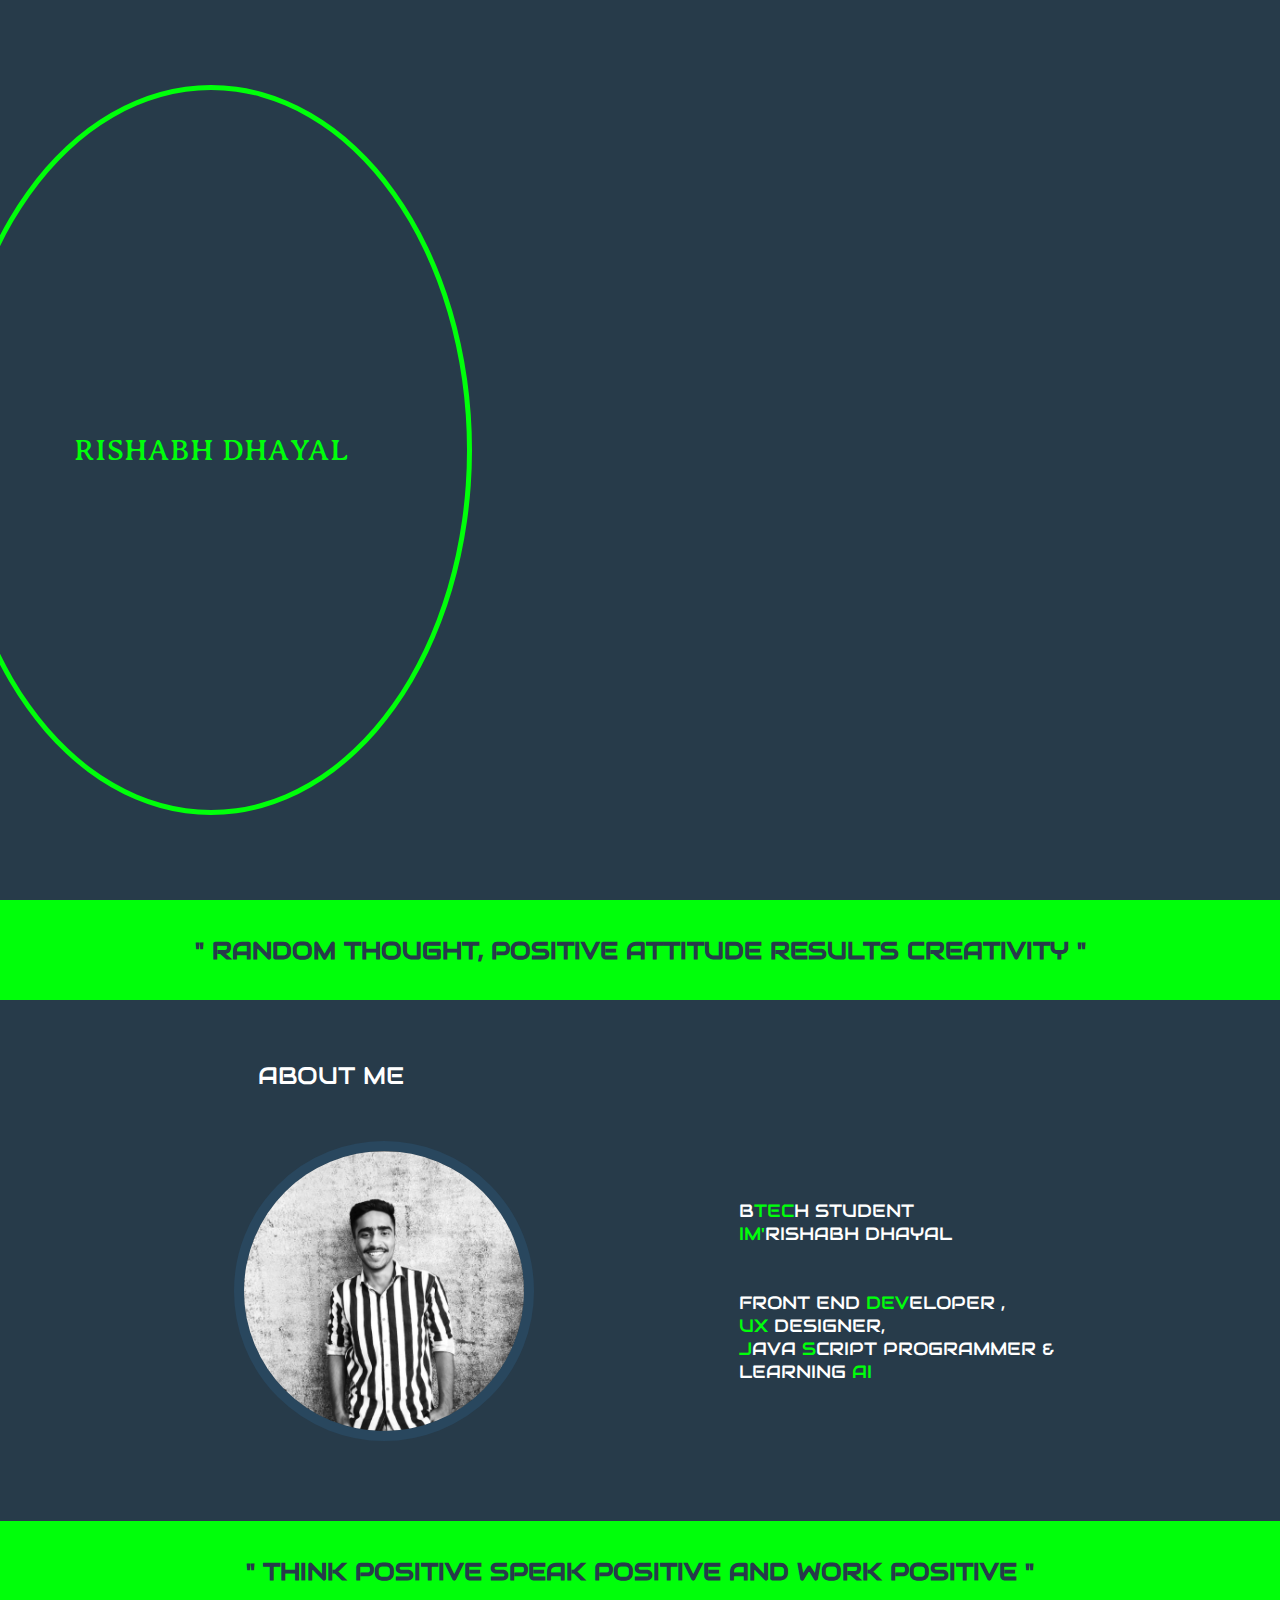
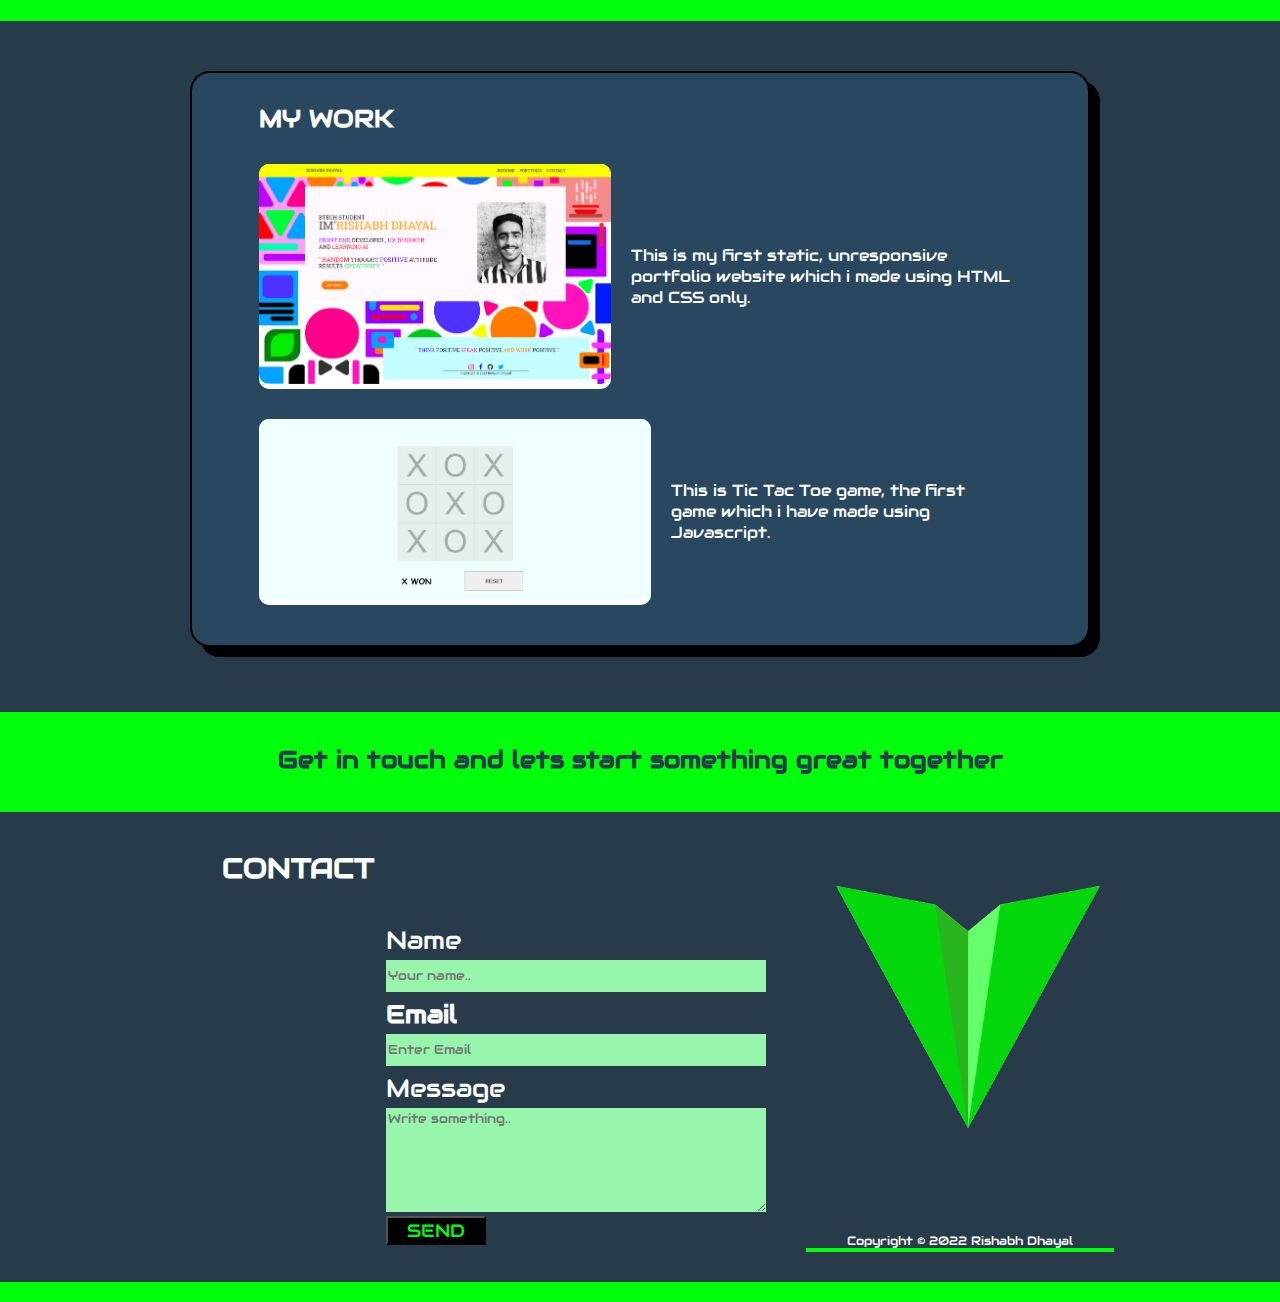
<file: index.html>
<!DOCTYPE html>
<html lang="en">

<head>
  <meta charset="UTF-8" />
  <meta http-equiv="X-UA-Compatible" content="IE=edge" />
  <meta name="viewport" content="width=device-width, initial-scale=1.0" />
  <link rel="shortcut icon" href="images/favicon-32x32.png" type="image/x-icon">
  <title>RISHABH DHAYAL</title>
  <link rel="stylesheet" href="styles.css" />
  <link rel="preconnect" href="https://fonts.googleapis.com" />
  <link rel="preconnect" href="https://fonts.gstatic.com" crossorigin />
  <link href="https://fonts.googleapis.com/css2?family=Audiowide&family=Averia+Serif+Libre:wght@300;400&display=swap"
    rel="stylesheet" />
</head>

<body>
  <!-- the intro page of my website -->
  <section class="intro_page" id="intro_page">
    <div class="intro_circle">
      <h3>RISHABH DHAYAL</h3>
    </div>
    <div class="two_circles">
      <div class="tc1"></div>
      <div class="tc2"></div>
    </div>
  </section>

  <!-- the about me of my website  -->
  <section class="aboutMe">
    <div class="aboutMe_quote">
      <h4>" RANDOM THOUGHT, POSITIVE ATTITUDE RESULTS CREATIVITY "</h4>
    </div>
    <div class="aboutMe_box">
      <div class="aboutMe_box1">
        <div class="aM_heading">ABOUT ME</div>
        <div class="aM_pic_para">
          <div class="aM_pic">
            <img src="images/rishabh dhayal.png" alt="Rishabh dhayal" />
          </div>
          <div class="aM_para">
            <p>
              <span style="font-size: 18px">B<span style="color: #00ff0a">TEC</span>H STUDENT</span>
              <br />
              <span style="color: #00ff0a">IM'</span>RISHABH DHAYAL <br />
              <br />
              <br />
              FRONT END <span style="color: #00ff0a">DEV</span>ELOPER ,<br />
              <span style="color: #00ff0a">UX</span> DESIGNER,<br />
              <span style="color: #00ff0a">J</span>AVA
              <span style="color: #00ff0a">S</span>CRIPT PROGRAMMER & <br />
              LEARNING <span style="color: #00ff0a">AI</span> <br />
            </p>
          </div>
        </div>
      </div>
    </div>
  </section>

  <!-- the my work of my website -->
  <section class="myWork">
    <div class="myWork_Quote">
      <h4>" THINK POSITIVE SPEAK POSITIVE AND WORK POSITIVE "</h4>
    </div>
    <div class="myWork_box">
      <div class="myW_box1">
        <div class="myW_inner_box">
          <div class="myW_heading">
            <h4>MY WORK</h4>
          </div>
          <div class="myW_work_box">
            <div class="myW_work_box1">
              <div class="my_w_b_box">
                <a href="https://rishabhdhayal2.w3spaces.com/" target="_blank"><img
                    src="images/rishabh first website.png" alt="" style="border-radius: 10px" /></a>
              </div>
              <div class="my_w_b_para">
                <p>
                  This is my first static, unresponsive portfolio website
                  which i made using HTML and CSS only.
                </p>
              </div>
            </div>
            <div class="myW_work_box1">
              <div class="my_w_b_box">
                <a href="other links/tic tac toe/index.html" target="_blank"><img src="images/tic tac toe.png" alt=""
                    style="border-radius: 10px" /></a>
              </div>
              <div class="my_w_b_para">
                <p>
                  This is Tic Tac Toe game, the first game which i have made
                  using Javascript.
                </p>
              </div>
            </div>


          </div>
        </div>
      </div>
    </div>
  </section>

  <!-- the last section of contact -->
  <section class="contact">
    <div class="con_quote">
      <h4>Get in touch and lets start something great together</h4>
    </div>
    <div class="contact_box">
      <div class="con_head">
        <div class="con_heading">
          <h3>CONTACT</h3>
        </div>
        <!-- <div class="con_circle"></div> -->
      </div>
      <div class="con_form">
        <form action="https://formsubmit.co/dhayal30r@gmail.com" method="POST">
          <label for="fname " class="space">Name</label>
          <input type="text" id="fname" name="name" placeholder="Your name.." class="space" />
          <label for="email" class="space"><b>Email</b></label>
          <input type="text" placeholder="Enter Email" name="email" id="email" required class="space" />
          <label for="subject" class="space">Message</label>
          <textarea id="subject" name="subject" placeholder="Write something.." style="height: 100px"
            class="space"></textarea>
          <input type="submit" value="SEND" class="space submit_btn" />
          <input type="hidden" name="_captcha" value="false">
          <input type="hidden" name="_next" value="https://rishabhdhayal.github.io/RishabhDhayal_portfolio/thankYouPage.html">
        </form>
      </div>
      <div class="con_plane">
        <div class="cp_img">
          <img src="images/Screenshot 2022-07-27 144611.png" alt="" />
        </div>
        <div class="copyright">Copyright © 2022 Rishabh Dhayal</div>
      </div>
    </div>
  </section>
  <footer></footer>
  <script src="/script.js"></script>
</body>

</html>
</file>
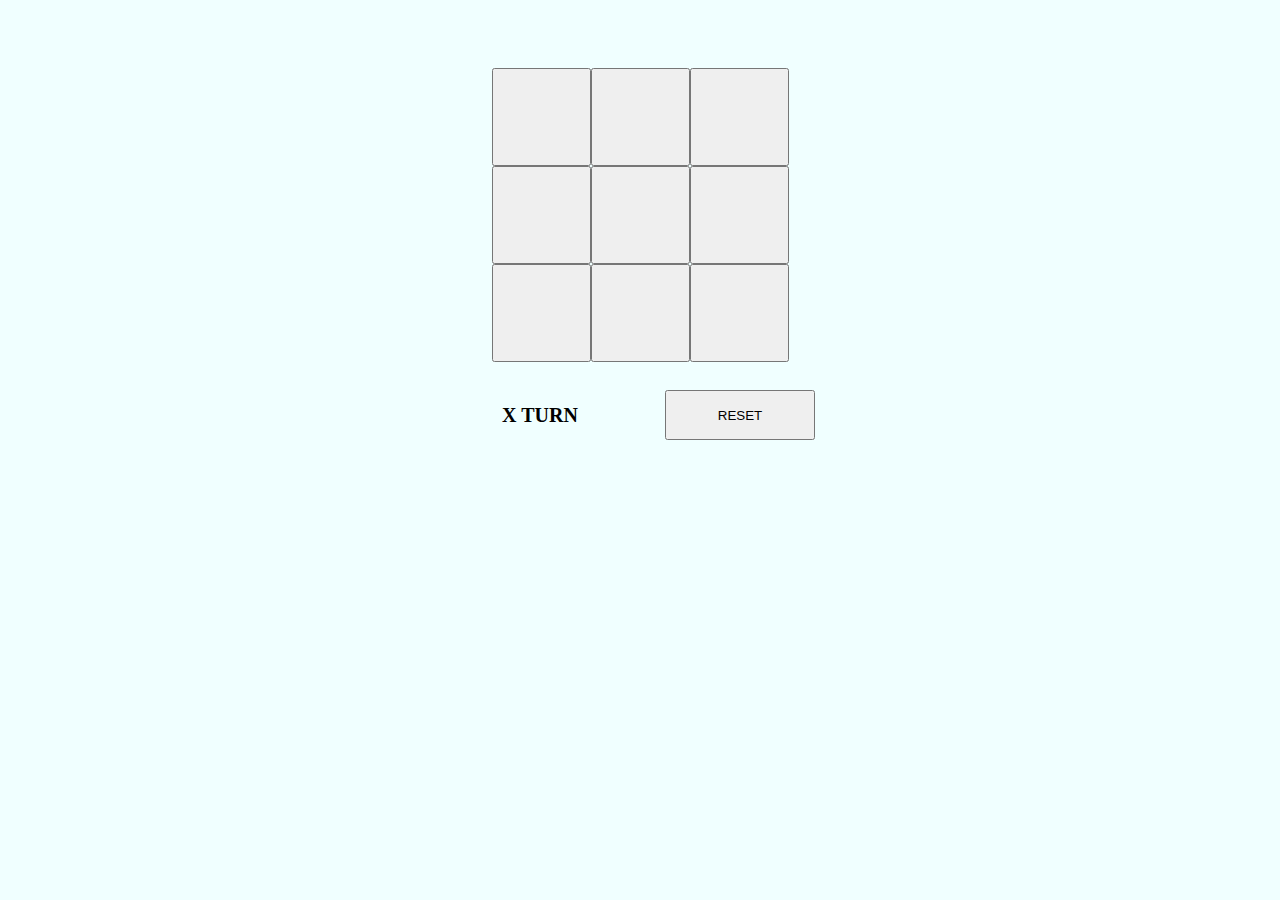
<file: other links/tic tac toe/index.html>
<!DOCTYPE html>
<html lang="en">
  <head>
    <meta charset="UTF-8" />
    <meta http-equiv="X-UA-Compatible" content="IE=edge" />
    <meta name="viewport" content="width=device-width, initial-scale=1.0" />
    <title>Tic Tac Toe</title>
    <link rel="stylesheet" href="style.css" />
    <script src="script.js" defer></script>
  </head>
  <body>
    <div class="ttt">
      <div class="ttt_body">
        <div class="bx1">
          <input type="button" value="" id="bt1" class="bx" />
          <input type="button" value="" id="bt2" class="bx" />
          <input type="button" value="" id="bt3" class="bx" />
        </div>
        <div class="bx2">
          <input type="button" value="" id="bt4" class="bx" />
          <input type="button" value="" id="bt5" class="bx" />
          <input type="button" value="" id="bt6" class="bx" />
        </div>

        <div class="bx3">
          <input type="button" value="" id="bt7" class="bx" />
          <input type="button" value="" id="bt8" class="bx" />
          <input type="button" value="" id="bt9" class="bx" />
        </div>
      </div>
      <div class="ttt_footer">
        <div class="display start">
          <p id="disp_x" id="display">X TURN</p>
          <p id="disp_o" id="display">O TURN</p>
          <p id="x_won" id="display">X WON</p>
          <p id="o_won" id="display">O WON</p>
          <p id="tie" id="display">IT'S A TIE</p>
        </div>
        <div class="reset">
          <input type="button" value="RESET" id="reset" />
        </div>
      </div>
    </div>
  </body>
</html>
</file>
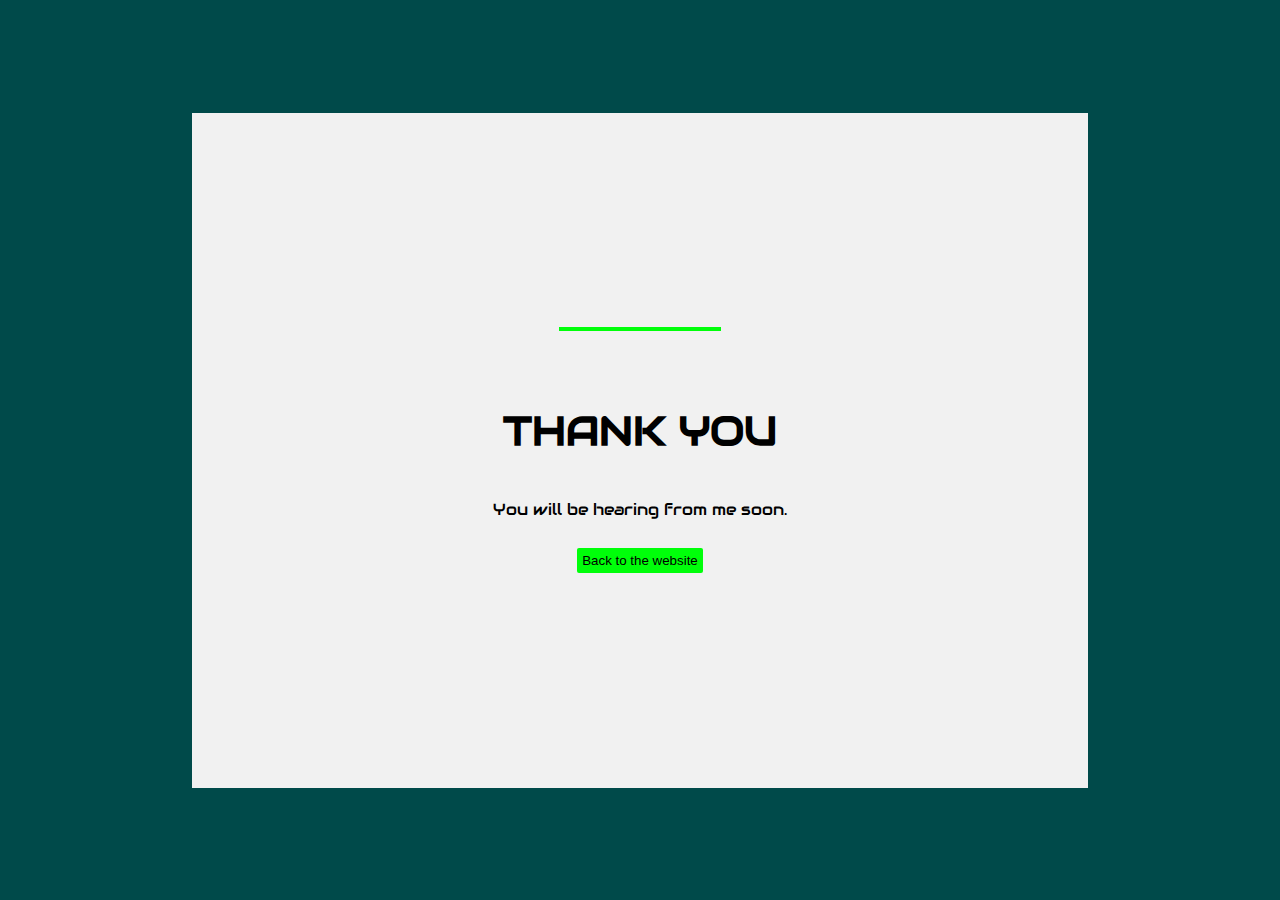
<file: thankYouPage.html>
<!DOCTYPE html>
<html lang="en">
  <head>
    <meta charset="UTF-8" />
    <meta http-equiv="X-UA-Compatible" content="IE=edge" />
    <meta name="viewport" content="width=device-width, initial-scale=1.0" />
    <title>RISHABH DHAYAL</title>
    <link rel="shortcut icon" href="/images/favicon-32x32.png" type="image/x-icon">
    <link rel="preconnect" href="https://fonts.googleapis.com" />
    <link rel="preconnect" href="https://fonts.gstatic.com" crossorigin />
    <link
      href="https://fonts.googleapis.com/css2?family=Audiowide&family=Averia+Serif+Libre:wght@300;400&display=swap"
      rel="stylesheet"
    />
    <style>
      ** {
        display: flex;
        justify-content: center;
        align-items: center;
      }
      body {
        margin: 0px;
        padding: 0px;
        font-family: "Audiowide";
      }
      .thankYou {
        height: 100vh;
        width: 100%;
        background-color: rgb(0, 74, 74);
        display: flex;
        justify-content: center;
        align-items: center;
      }
      .ty_box {
        height: 75%;
        width: 70%;
        background-color: rgb(241, 241, 241);
        display: flex;
        justify-content: center;
        align-items: center;
      }
      .ty_main_box {
        /* border: 2px solid red; */
        height: 70%;
        width: 90%;
        display: flex;
        justify-content: center;
        align-items: center;
        flex-direction: column;
      }
      .ty_s_box {
        border-top: 4px solid #00ff0a;
        width: 20%;
        height: 10%;
      }
      button {
        margin-top: 10%;
        background-color: #00ff0a;
        border: #00ff0a;
        padding: 5px;
        border-radius: 2px;
      }
      button:hover {
        background-color: rgb(0, 74, 74);
        color: white;
      }
      h1 {
        font-size: 40px;
        
      }
      @media only screen and (max-width: 500px) {
        h1{
            font-size: 30px;
        }
        p{
            font-size: small;
        }
        .ty_box
        {
            width: 90%;
        }
      }
      @media only screen and (max-width: 400px) {
        h1{
            font-size: 24px;
        }
        p{
            font-size: 12px;
        }
        .ty_box
        {
            width: 100%;
        }
      }
    </style>
  </head>
  <body>
    <div class="thankYou">
      <div class="ty_box">
        <div class="ty_main_box">
          <div class="ty_s_box"></div>
          <h1>THANK YOU</h1>
          <p>You will be hearing from me soon.</p>
          <a href="https://rishabhdhayal.github.io/RishabhDhayal_portfolio/"><button>Back to the website</button></a>
        </div>
      </div>
    </div>
  </body>
</html>
</file>
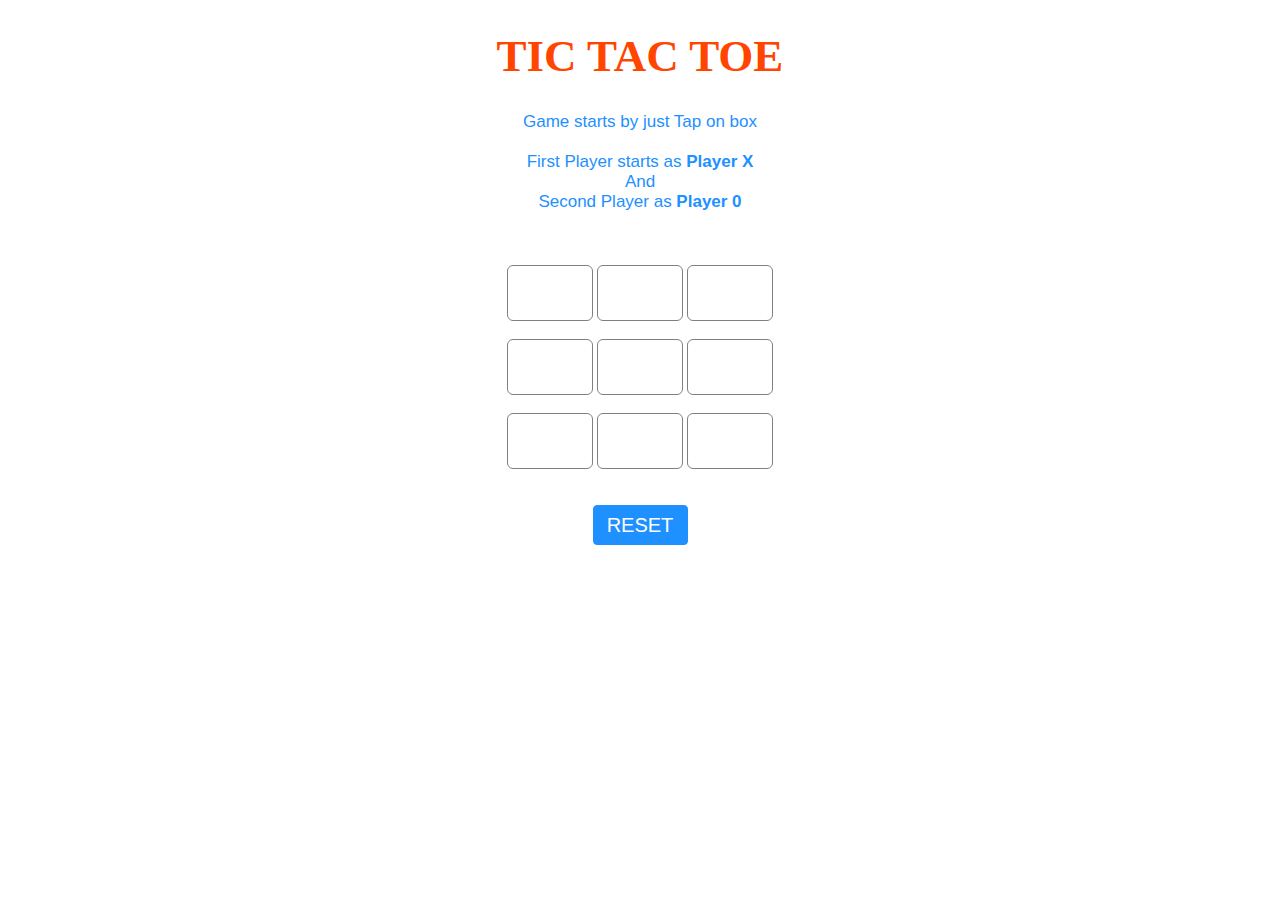
<file: other links/tic tac toe/i.html>
<!DOCTYPE html>
   
<head>
    <meta name="viewport" content=
        "width=device-width, initial-scale=1.0">
   
    <!-- CSS file Included 
     <link rel="stylesheet"
        type="text/css" href="tic.css">
   
     JavaScript file included 
    <script src="tic.js"></script> -->
    <style>
        
    /* CSS Code */
    /* Heading */
    h1 {
        color: orangered;
        font-size: 45px;
    }
 
    /* 3*3 Grid */
    #b1, #b2, #b3, #b4, #b5,
    #b6, #b7, #b8, #b9 {
        width: 80px;
        height: 52px;
        margin: auto;
        border: 1px solid gray;
        border-radius: 6px;
        font-size: 30px;
        text-align: center;
    }
 
    /* Reset Button */
    #but {
        box-sizing: border-box;
        width: 95px;
        height: 40px;
        border: 1px solid dodgerblue;
        margin: auto;
        border-radius: 4px;
        font-family: Verdana,
            Geneva, Tahoma, sans-serif;
 
        background-color: dodgerblue;
        color: white;
        font-size: 20px;
        cursor: pointer;
    }
 
    /* Player turn space */
    #print {
        font-family: Verdana,
            Geneva, Tahoma, sans-serif;
 
        color: dodgerblue;
        font-size: 20px;
    }
 
    /* Main Container */
    #main {
        text-align: center;
    }
 
    /* Game Instruction Text */
    #ins {
        font-family: Verdana,
            Geneva, Tahoma, sans-serif;
             
        color: dodgerblue;
        font-size: 17px;
    }

    </style>
</head>
   
<body>
    <div id="main">
        <h1>TIC TAC TOE</h1>
   
        <!-- Game Instructions -->
        <p id="ins">Game starts by just Tap on 
            box<br><br>First Player starts as 
            <b>Player X</b><br>And<br>Second 
            Player as <b>Player 0</b>
        </p>
 
  
   
   
        <br><br>
        <!-- 3*3 grid of Boxes -->
        <input type="text" id="b1" onclick=
            "myfunc_3(); myfunc();" readonly>
   
        <input type="text" id="b2" onclick=
            "myfunc_4(); myfunc();" readonly>
   
        <input type="text" id="b3" onclick=
            "myfunc_5(); myfunc();" readonly>
        <br><br>
   
        <input type="text" id="b4" onclick=
            "myfunc_6(); myfunc();" readonly>
               
        <input type="text" id="b5" onclick=
            "myfunc_7(); myfunc();" readonly>
   
        <input type="text" id="b6" onclick=
            "myfunc_8(); myfunc();" readonly>
        <br><br>
   
        <input type="text" id="b7" onclick=
            "myfunc_9(); myfunc();" readonly>
   
        <input type="text" id="b8" onclick=
            "myfunc_10();myfunc();" readonly>
   
        <input type="text" id="b9" onclick=
            "myfunc_11();myfunc();" readonly>
   
        <!-- Grid end here  -->
        <br><br><br>
        <!-- Button to reset game -->
        <button id="but" onclick="myfunc_2()">
            RESET
        </button>
   
        <br><br>
        <!-- Space to show player turn -->
        <p id="print"></p>
 
  
   
   
    </div>

    <script>
        // Function called whenever user tab on any box
function myfunc() {
 
 // Setting DOM to all boxes or input field
 var b1, b2, b3, b4, b5, b6, b7, b8, b9;
 b1 = document.getElementById("b1").value;
 b2 = document.getElementById("b2").value;
 b3 = document.getElementById("b3").value;
 b4 = document.getElementById("b4").value;
 b5 = document.getElementById("b5").value;
 b6 = document.getElementById("b6").value;
 b7 = document.getElementById("b7").value;
 b8 = document.getElementById("b8").value;
 b9 = document.getElementById("b9").value;

 // Checking if Player X won or not and after
 // that disabled all the other fields
 if ((b1 == 'x' || b1 == 'X') && (b2 == 'x' ||
     b2 == 'X') && (b3 == 'x' || b3 == 'X')) {
     document.getElementById('print')
         .innerHTML = "Player X won";
     document.getElementById("b4").disabled = true;
     document.getElementById("b5").disabled = true;
     document.getElementById("b6").disabled = true;
     document.getElementById("b7").disabled = true;
     document.getElementById("b8").disabled = true;
     document.getElementById("b9").disabled = true;
     window.alert('Player X won');
 }
 else if ((b1 == 'x' || b1 == 'X') && (b4 == 'x' ||
     b4 == 'X') && (b7 == 'x' || b7 == 'X')) {
     document.getElementById('print')
         .innerHTML = "Player X won";
     document.getElementById("b2").disabled = true;
     document.getElementById("b3").disabled = true;
     document.getElementById("b5").disabled = true;
     document.getElementById("b6").disabled = true;
     document.getElementById("b8").disabled = true;
     document.getElementById("b9").disabled = true;

     window.alert('Player X won');
 }
 else if ((b7 == 'x' || b7 == 'X') && (b8 == 'x' ||
     b8 == 'X') && (b9 == 'x' || b9 == 'X')) {
     document.getElementById('print')
         .innerHTML = "Player X won";
     document.getElementById("b1").disabled = true;
     document.getElementById("b2").disabled = true;
     document.getElementById("b3").disabled = true;
     document.getElementById("b4").disabled = true;
     document.getElementById("b5").disabled = true;
     document.getElementById("b6").disabled = true;
     window.alert('Player X won');
 }
 else if ((b3 == 'x' || b3 == 'X') && (b6 == 'x' ||
     b6 == 'X') && (b9 == 'x' || b9 == 'X')) {
     document.getElementById('print')
         .innerHTML = "Player X won";
     document.getElementById("b1").disabled = true;
     document.getElementById("b2").disabled = true;
     document.getElementById("b4").disabled = true;
     document.getElementById("b5").disabled = true;
     document.getElementById("b7").disabled = true;
     document.getElementById("b8").disabled = true;
     window.alert('Player X won');
 }
 else if ((b1 == 'x' || b1 == 'X') && (b5 == 'x' ||
     b5 == 'X') && (b9 == 'x' || b9 == 'X')) {
     document.getElementById('print')
         .innerHTML = "Player X won";
     document.getElementById("b2").disabled = true;
     document.getElementById("b3").disabled = true;
     document.getElementById("b4").disabled = true;
     document.getElementById("b6").disabled = true;
     document.getElementById("b7").disabled = true;
     document.getElementById("b8").disabled = true;
     window.alert('Player X won');
 }
 else if ((b3 == 'x' || b3 == 'X') && (b5 == 'x' ||
     b5 == 'X') && (b7 == 'x' || b7 == 'X')) {
     document.getElementById('print')
         .innerHTML = "Player X won";
     document.getElementById("b1").disabled = true;
     document.getElementById("b2").disabled = true;
     document.getElementById("b4").disabled = true;
     document.getElementById("b6").disabled = true;
     document.getElementById("b8").disabled = true;
     document.getElementById("b9").disabled = true;
     window.alert('Player X won');
 }
 else if ((b2 == 'x' || b2 == 'X') && (b5 == 'x' ||
     b5 == 'X') && (b8 == 'x' || b8 == 'X')) {
     document.getElementById('print')
         .innerHTML = "Player X won";
     document.getElementById("b1").disabled = true;
     document.getElementById("b3").disabled = true;
     document.getElementById("b4").disabled = true;
     document.getElementById("b6").disabled = true;
     document.getElementById("b7").disabled = true;
     document.getElementById("b9").disabled = true;
     window.alert('Player X won');
 }
 else if ((b4 == 'x' || b4 == 'X') && (b5 == 'x' ||
     b5 == 'X') && (b6 == 'x' || b6 == 'X')) {
     document.getElementById('print')
         .innerHTML = "Player X won";
     document.getElementById("b1").disabled = true;
     document.getElementById("b2").disabled = true;
     document.getElementById("b3").disabled = true;
     document.getElementById("b7").disabled = true;
     document.getElementById("b8").disabled = true;
     document.getElementById("b9").disabled = true;
     window.alert('Player X won');
 }

 // Checking of Player X finish
 // Checking for Player 0 starts, Is player 0 won or
 // not and after that disabled all the other fields
 else if ((b1 == '0' || b1 == '0') && (b2 == '0' ||
     b2 == '0') && (b3 == '0' || b3 == '0')) {
     document.getElementById('print')
         .innerHTML = "Player 0 won";
     document.getElementById("b4").disabled = true;
     document.getElementById("b5").disabled = true;
     document.getElementById("b6").disabled = true;
     document.getElementById("b7").disabled = true;
     document.getElementById("b8").disabled = true;
     document.getElementById("b9").disabled = true;
     window.alert('Player 0 won');
 }
 else if ((b1 == '0' || b1 == '0') && (b4 == '0' ||
     b4 == '0') && (b7 == '0' || b7 == '0')) {
     document.getElementById('print')
         .innerHTML = "Player 0 won";
     document.getElementById("b2").disabled = true;
     document.getElementById("b3").disabled = true;
     document.getElementById("b5").disabled = true;
     document.getElementById("b6").disabled = true;
     document.getElementById("b8").disabled = true;
     document.getElementById("b9").disabled = true;
     window.alert('Player 0 won');
 }
 else if ((b7 == '0' || b7 == '0') && (b8 == '0' ||
     b8 == '0') && (b9 == '0' || b9 == '0')) {
     document.getElementById('print')
         .innerHTML = "Player 0 won";
     document.getElementById("b1").disabled = true;
     document.getElementById("b2").disabled = true;
     document.getElementById("b3").disabled = true;
     document.getElementById("b4").disabled = true;
     document.getElementById("b5").disabled = true;
     document.getElementById("b6").disabled = true;
     window.alert('Player 0 won');
 }
 else if ((b3 == '0' || b3 == '0') && (b6 == '0' ||
     b6 == '0') && (b9 == '0' || b9 == '0')) {
     document.getElementById('print')
         .innerHTML = "Player 0 won";
     document.getElementById("b1").disabled = true;
     document.getElementById("b2").disabled = true;
     document.getElementById("b4").disabled = true;
     document.getElementById("b5").disabled = true;
     document.getElementById("b7").disabled = true;
     document.getElementById("b8").disabled = true;
     window.alert('Player 0 won');
 }
 else if ((b1 == '0' || b1 == '0') && (b5 == '0' ||
     b5 == '0') && (b9 == '0' || b9 == '0')) {
     document.getElementById('print')
         .innerHTML = "Player 0 won";
     document.getElementById("b2").disabled = true;
     document.getElementById("b3").disabled = true;
     document.getElementById("b4").disabled = true;
     document.getElementById("b6").disabled = true;
     document.getElementById("b7").disabled = true;
     document.getElementById("b8").disabled = true;
     window.alert('Player 0 won');
 }
 else if ((b3 == '0' || b3 == '0') && (b5 == '0' ||
     b5 == '0') && (b7 == '0' || b7 == '0')) {
     document.getElementById('print')
         .innerHTML = "Player 0 won";
     document.getElementById("b1").disabled = true;
     document.getElementById("b2").disabled = true;
     document.getElementById("b4").disabled = true;
     document.getElementById("b6").disabled = true;
     document.getElementById("b8").disabled = true;
     document.getElementById("b9").disabled = true;
     window.alert('Player 0 won');
 }
 else if ((b2 == '0' || b2 == '0') && (b5 == '0' ||
     b5 == '0') && (b8 == '0' || b8 == '0')) {
     document.getElementById('print')
         .innerHTML = "Player 0 won";
     document.getElementById("b1").disabled = true;
     document.getElementById("b3").disabled = true;
     document.getElementById("b4").disabled = true;
     document.getElementById("b6").disabled = true;
     document.getElementById("b7").disabled = true;
     document.getElementById("b9").disabled = true;
     window.alert('Player 0 won');
 }
 else if ((b4 == '0' || b4 == '0') && (b5 == '0' ||
     b5 == '0') && (b6 == '0' || b6 == '0')) {
     document.getElementById('print')
         .innerHTML = "Player 0 won";
     document.getElementById("b1").disabled = true;
     document.getElementById("b2").disabled = true;
     document.getElementById("b3").disabled = true;
     document.getElementById("b7").disabled = true;
     document.getElementById("b8").disabled = true;
     document.getElementById("b9").disabled = true;
     window.alert('Player 0 won');
 }

 // Checking of Player 0 finish
 // Here, Checking about Tie
 else if ((b1 == 'X' || b1 == '0') && (b2 == 'X'
     || b2 == '0') && (b3 == 'X' || b3 == '0') &&
     (b4 == 'X' || b4 == '0') && (b5 == 'X' ||
     b5 == '0') && (b6 == 'X' || b6 == '0') &&
     (b7 == 'X' || b7 == '0') && (b8 == 'X' ||
     b8 == '0') && (b9 == 'X' || b9 == '0')) {
         document.getElementById('print')
             .innerHTML = "Match Tie";
         window.alert('Match Tie');
 }
 else {

     // Here, Printing Result
     if (flag == 1) {
         document.getElementById('print')
             .innerHTML = "Player X Turn";
     }
     else {
         document.getElementById('print')
             .innerHTML = "Player 0 Turn";
     }
 }
}

// Function to reset game
function myfunc_2() {
 location.reload();
 document.getElementById('b1').value = '';
 document.getElementById("b2").value = '';
 document.getElementById("b3").value = '';
 document.getElementById("b4").value = '';
 document.getElementById("b5").value = '';
 document.getElementById("b6").value = '';
 document.getElementById("b7").value = '';
 document.getElementById("b8").value = '';
 document.getElementById("b9").value = '';

}

// Here onwards, functions check turn of the player
// and put accordingly value X or 0
flag = 1;
function myfunc_3() {
 if (flag == 1) {
     document.getElementById("b1").value = "X";
     document.getElementById("b1").disabled = true;
     flag = 0;
 }
 else {
     document.getElementById("b1").value = "0";
     document.getElementById("b1").disabled = true;
     flag = 1;
 }
}

function myfunc_4() {
 if (flag == 1) {
     document.getElementById("b2").value = "X";
     document.getElementById("b2").disabled = true;
     flag = 0;
 }
 else {
     document.getElementById("b2").value = "0";
     document.getElementById("b2").disabled = true;
     flag = 1;
 }
}

function myfunc_5() {
 if (flag == 1) {
     document.getElementById("b3").value = "X";
     document.getElementById("b3").disabled = true;
     flag = 0;
 }
 else {
     document.getElementById("b3").value = "0";
     document.getElementById("b3").disabled = true;
     flag = 1;
 }
}

function myfunc_6() {
 if (flag == 1) {
     document.getElementById("b4").value = "X";
     document.getElementById("b4").disabled = true;
     flag = 0;
 }
 else {
     document.getElementById("b4").value = "0";
     document.getElementById("b4").disabled = true;
     flag = 1;
 }
}

function myfunc_7() {
 if (flag == 1) {
     document.getElementById("b5").value = "X";
     document.getElementById("b5").disabled = true;
     flag = 0;
 }
 else {
     document.getElementById("b5").value = "0";
     document.getElementById("b5").disabled = true;
     flag = 1;
 }
}

function myfunc_8() {
 if (flag == 1) {
     document.getElementById("b6").value = "X";
     document.getElementById("b6").disabled = true;
     flag = 0;
 }
 else {
     document.getElementById("b6").value = "0";
     document.getElementById("b6").disabled = true;
     flag = 1;
 }
}

function myfunc_9() {
 if (flag == 1) {
     document.getElementById("b7").value = "X";
     document.getElementById("b7").disabled = true;
     flag = 0;
 }
 else {
     document.getElementById("b7").value = "0";
     document.getElementById("b7").disabled = true;
     flag = 1;
 }
}

function myfunc_10() {
 if (flag == 1) {
     document.getElementById("b8").value = "X";
     document.getElementById("b8").disabled = true;
     flag = 0;
 }
 else {
     document.getElementById("b8").value = "0";
     document.getElementById("b8").disabled = true;
     flag = 1;
 }
}

function myfunc_11() {
 if (flag == 1) {
     document.getElementById("b9").value = "X";
     document.getElementById("b9").disabled = true;
     flag = 0;
 }
 else {
     document.getElementById("b9").value = "0";
     document.getElementById("b9").disabled = true;
     flag = 1;
 }
}
    </script>
</body>
   
</html>
</file>
<file: styles.css>
body {
    margin: 0px;
    padding: 0px;
    background-color: #273B4A;
    font-family: 'Audiowide';
    overflow: scroll;
    /* width: 360px; */
}
body::-webkit-scrollbar {
    display: none;
  }


     /* this is my intro page */
.intro_page{
    /* border: 2px solid white; */
    width: 100%;
    height: 100vh;
    display: flex;
    flex-direction: row;
    justify-content: right;
    align-items: center;
}
.intro_circle
{
    border: 5px solid #00FF0A;
    height: 80%;
    width: 40%;
    border-radius: 100%;
    left: -50px;
    position: absolute;
    display: flex;
    justify-content: center;
    align-items: center;
}
.intro_circle h3{
    font-size: 30px;
    font-family: 'Averia Serif Libre';
    font-weight: 400;
    color: #00FF0A;
    /* padding-right: 30px; */
}
.two_circles
{
   /* border: 2px solid red; */
   height: 100%;
   width: 120px;
   display: flex;
   flex-direction: column;
   justify-content: space-between;
   /* opacity: 0; */
}
.tc1
{
    border-bottom-left-radius: 100%;
    border-left: 7px solid #00FF0A;
    border-bottom: 7px solid #00FF0A;
    height: 120px;
    width: 120px;
    display: none;
}
.tc2
{
    border-top-left-radius: 100%;
    border-left: 7px solid #00FF0A;
    border-top: 7px solid #00FF0A;
    height: 120px;
    width: 120px;
    display: none;
}


                                                     /* about me of the website */
.aboutMe
{
    /* border: 2px solid yellow; */
    width: 100%;
    height: max-content;
}
.aboutMe_quote
{
    height: 100px;
    width: 100%;
    background-color: #00ff0a;
    display: flex;
    flex-flow: row;
    justify-content: center;
    align-items: center;
}
.aboutMe_quote h4
{
    /* border: 2px solid red; */
    font-size: 150%;
    font-family: 'Audiowide';
    color: #273B4A;
    text-align: center;
}
.aboutMe_box
{
    /* border: 2px solid blue; */
    width: 100%;
    margin-top: 60px;
    margin-bottom: 80px;
    height: max-content;
    display: flex;
    justify-content: center;
    align-items: center;
}
.aboutMe_box1
{
    /* border: 2px solid white; */
    width: 80%;
    height: max-content;
    display: flex;
    flex-direction: column;
    /* align-items: center; */
    /* justify-content: center; */
}
.aM_heading
{
    /* border: 2px solid thistle; */
    color: white;
    font-size: 24px;
    /* padding-left: 20px; */
    padding-bottom: 50px;
    font-weight: 100;
    padding-left: 130px;
}
.aM_pic_para
{
    /* border: 2px solid greenyellow; */
    width: 100%;
    /* height: 90%; */
    display: flex;
    /* flex-direction: column; */
}
.aM_pic
{
    /* border: 2px solid tomato; */
    width: 50%;
    display: flex;
    justify-content: center;
    align-items: center;
    
}

.aM_pic img{
    border: 10px solid #29475E;
    height: 280px;
    border-radius: 100%;
    
}
.aM_pic :hover
{
    box-shadow: 2px 2px 10px 4px  #00ff0a;
}
.aM_para
{
    width: 50%;
    /* border: 2px solid rgb(80, 71, 255); */
    color: white;
    display: flex;
    justify-content: center;
    align-items: center;
}
.aM_para p{
    font-size: 18px;
}

                                                     /* my work in website box styles */
.myWork
{
    /* border: 2px solid red; */
    width: 100%;
    height: max-content;
}
.myWork_Quote
{
    width: 100%;
    height: 100px;
    background-color: #00ff0a;
    display: flex;
    justify-content: center;
    align-items: center;
}
.myWork_Quote h4
{
    padding: 10px;
    margin: 0px;
    color: #273B4A;
    font-size: 1.5rem;
    text-align: center;
}
.myWork_box
{
    /* border: 2px solid white; */
    width: 100%;
    height: max-content;
    display: flex;
    justify-content: center;
    align-items: center;
    margin-top: 50px;
    margin-bottom: 65px;
}
.myW_box1
{
    border: 2px solid rgb(0, 0, 0);
    width: 70%;
    height: max-content;
    border-radius: 20px;
    background-color: #29475E;
    box-shadow: 10px 10px ;
    display: flex;
    justify-content: center;
    align-items: center;
}
.myW_inner_box
{
    width: 85%;
    height: 85%;
    /* border: 2px solid pink; */
    margin: 40px;
    margin-top: 20px;
}

.myW_heading h4
{
    color: white;
    font-size: 24px;
    margin: 0px;
    padding-top: 10px;
}
.myW_work_box
{
    /* border: 2px solid yellow; */
    width: 100%;
    height: 90%;
    color: white;
}
.myW_work_box1
{
    /* border: 2px solid red; */
    margin-top: 30px;
    height: fit-content;
    display: flex;
    flex-direction: row;
    justify-content: space-around;
}
.my_w_b_box
{
    /* border: 2px solid rgb(0, 0, 0); */
    width: fit-content;
    height: fit-content;
    border-radius: 10px;
    background-color: white;
    /* box-shadow: 10px 10px rgba(255, 255, 255, 0.4); */
    display: flex;
    justify-content: center;
    align-items: center;
}
.my_w_b_box img{
    width: 100%;
}
.my_w_b_box:hover
{
    box-shadow: 5px 5px 5px 3px #233441;
}
.my_w_b_para
{
    /* border: 2px solid blue; */
    /* width: auto; */
    display: flex;
    align-items: center;
    justify-content: center;
    padding: 10px;
    padding-left: 20px;
    /* font-size: 20px; */
}

/* -----------------------------------------contact section of the website-------------------------------------- */
.contact
{
    /* border: 2px solid white; */
    height: max-content;
    width: 100%;
}
.con_quote
{
    width: 100%;
    height: 100px;
    background-color: #00FF0A;
    text-align: center;
    font-size: 1.5rem;
    display: flex;
    justify-content: center;
    color: #273B4A;
}

/* the main contact box  */
.contact_box
{
    /* border: 2px solid rgb(255, 255, 255); */
    display: flex;
    /* flex-direction: column; */
}
.con_head{
    width: 30%;
    /* border: 2px solid rgb(126, 24, 24); */
    display: flex;
    /* flex-direction: column; */
    justify-content: right;
}
.con_heading
{
    /* border: 2px solid white; */
    color: white;
    font-size: 24px;
    display: flex;
    justify-content: center;
    padding: 10px;
}
.con_circle
{
    position: relative;
    border: 7px solid #00FF0A;
    height: 400px;
    width: 100%;
    border-top-right-radius: 100%;
    border-bottom: 0px;
    border-left: 10px;

}
.con_form{
    width: 30%;
    /* border: 2px solid gainsboro; */
    display: flex;
    flex-direction: column;
    justify-content: center;
    align-items: center;
    margin-top: 100px;
}
.con_form form
{
    height: 350px;
    /* border: 2px solid yellow; */
    display: flex;
    flex-direction: column;
    width: 100%;
    padding: 10px;
    color: white;
    font-size: 25px;
}
.space
{
    margin: 2px;
    font-family: 'Audiowide';
}
#fname, #email, #subject
{
    background-color: #97F5AC;
    border: none;
    margin-bottom: 4px;
}
#fname, #email{
    height: 30px;
}
.submit_btn
{
    color: #00FF0A;
    background-color: black;
    font-family: 'Audiowide';
    font-size: 18px;
    width: 100px;
    margin-top: 0px;
}
.submit_btn:hover
{
    background-color: #00FF0A;
    color: #233441;
    border: none;
}
.con_plane{
    width: 30%;
    /* border: 2px solid rgb(37, 71, 149); */
    display: flex;
    flex-direction: column;
    justify-content: space-between;
    align-items: center;
}
.cp_img {
    /* border: 2px solid red; */
    padding-top: 70px;
    margin-left: 20px;
}
.cp_img img
{
    height: 300px;
    height: 250px;
    width: auto;
}
.copyright
{
    font-size: 12px;
    color: white;
    text-align: center;
    border-bottom: 4px solid #00FF0A;
    margin-bottom: 30px;
    width: 80%;
}
footer
{
    height: 20px;
    width: 100%;
    background-color: #00FF0A;
}
</file>
<file: other links/tic tac toe/style.css>
body {
  background-color: azure;
  display: flex;
  justify-content: center;
}
.ttt {
  /* border: 2px solid red; */
  width: 400px;
  height: 400px;
  margin-top: 50px;
  display: flex;
  justify-content: center;
  align-items: center;
  flex-direction: column;
}
.ttt_body {
  /* border: 2px solid green; */
  width: 300px;
  margin: 10px;
  height: 300px;
  display: flex;
  flex-direction: column;
}
.bx1,
.bx2,
.bx3 {
  /* border: 2px solid black; */
  display: flex;
  justify-content: center;
  flex-grow: 1;
}
.bx {
  width: 33%;
  font-size: 80px;
}

.ttt_footer {
  /* border: 2px solid yellow; */
  width: 100%;
  height: 100px;
  display: flex;
  align-items: center;
  justify-content: space-around;
}
.start {
  /* border: 2px solid red; */
  height: 50px;
  width: 150px;
  font-size: 20px;
  display: flex;
  justify-content: center;
  align-items: center;
}
.start p {
  display: none;
  font-weight: bolder;
  font-family: cursive;
}

#disp_x {
  display: block;
}

.reset {
  /* border: 2px solid yellowgreen; */
  height: 50px;
  width: 150px;
}
.reset input {
  width: 100%;
  height: 100%;
}
</file>
